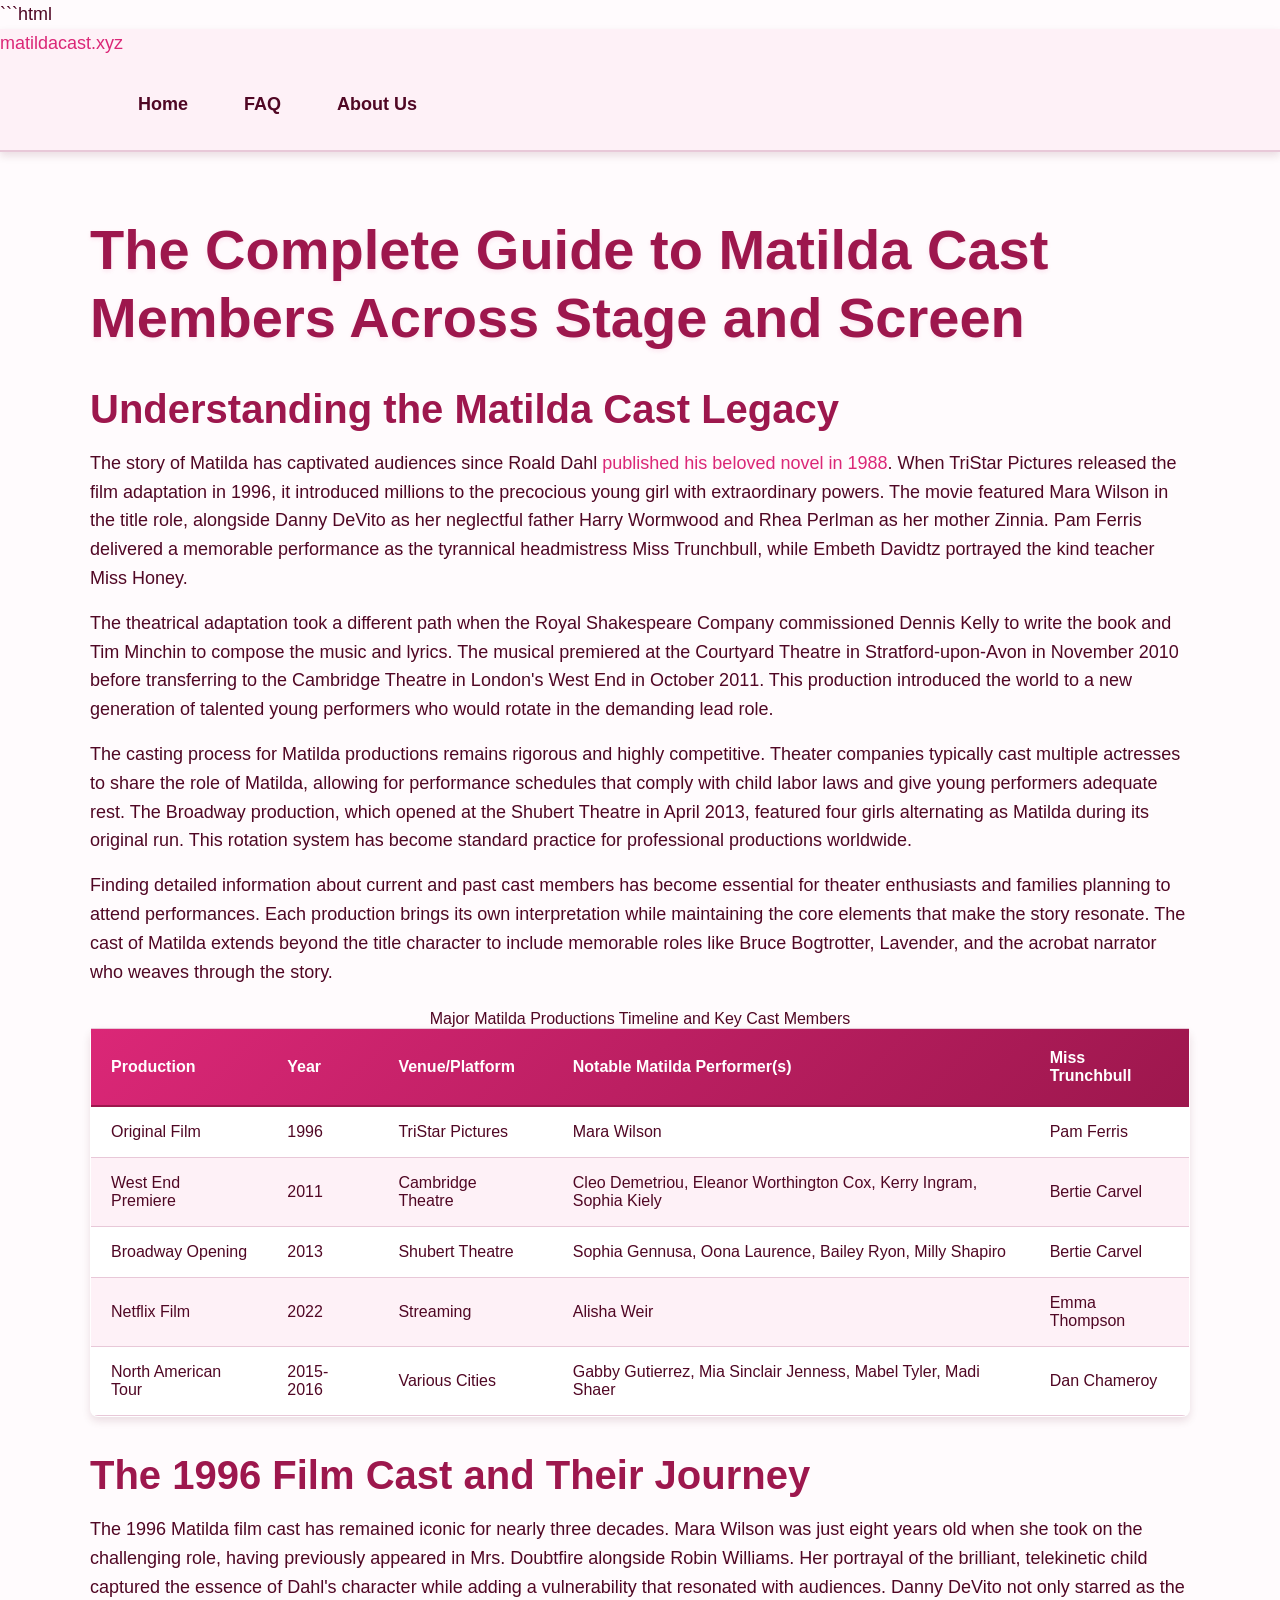
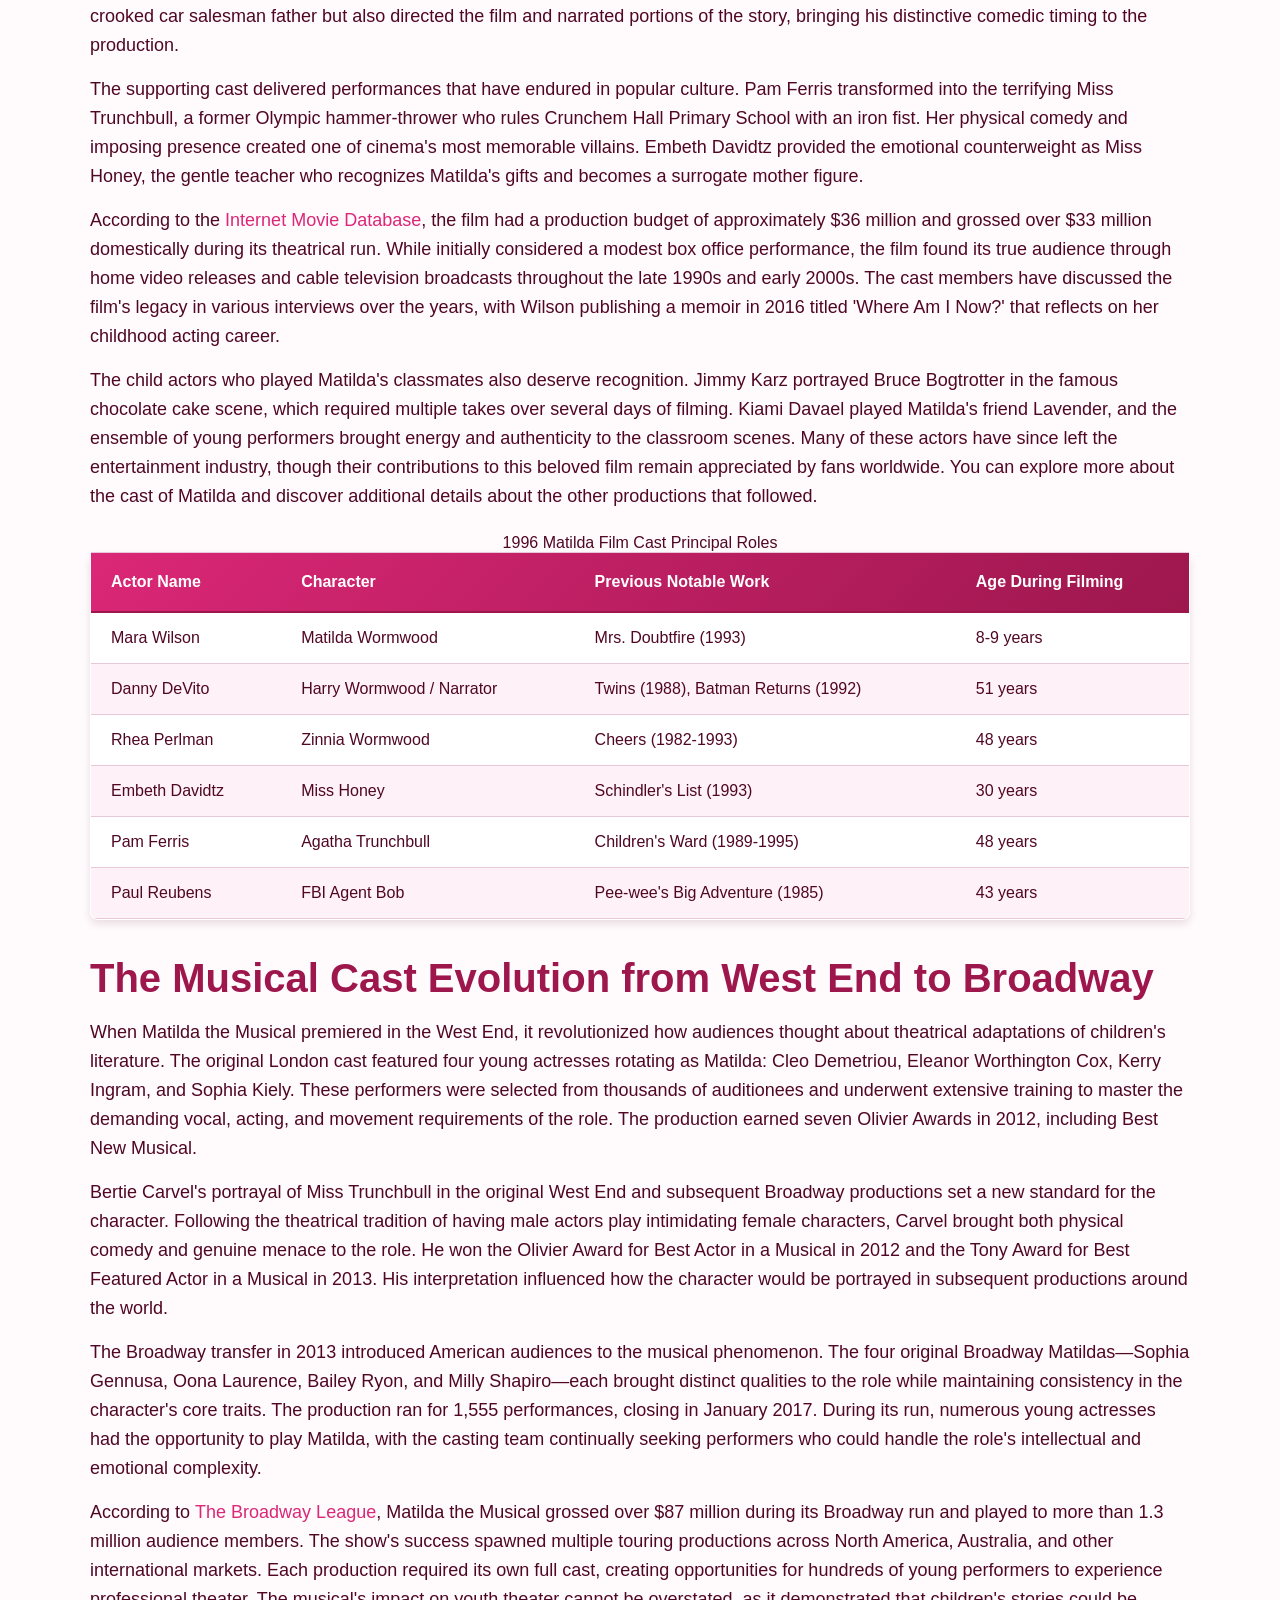
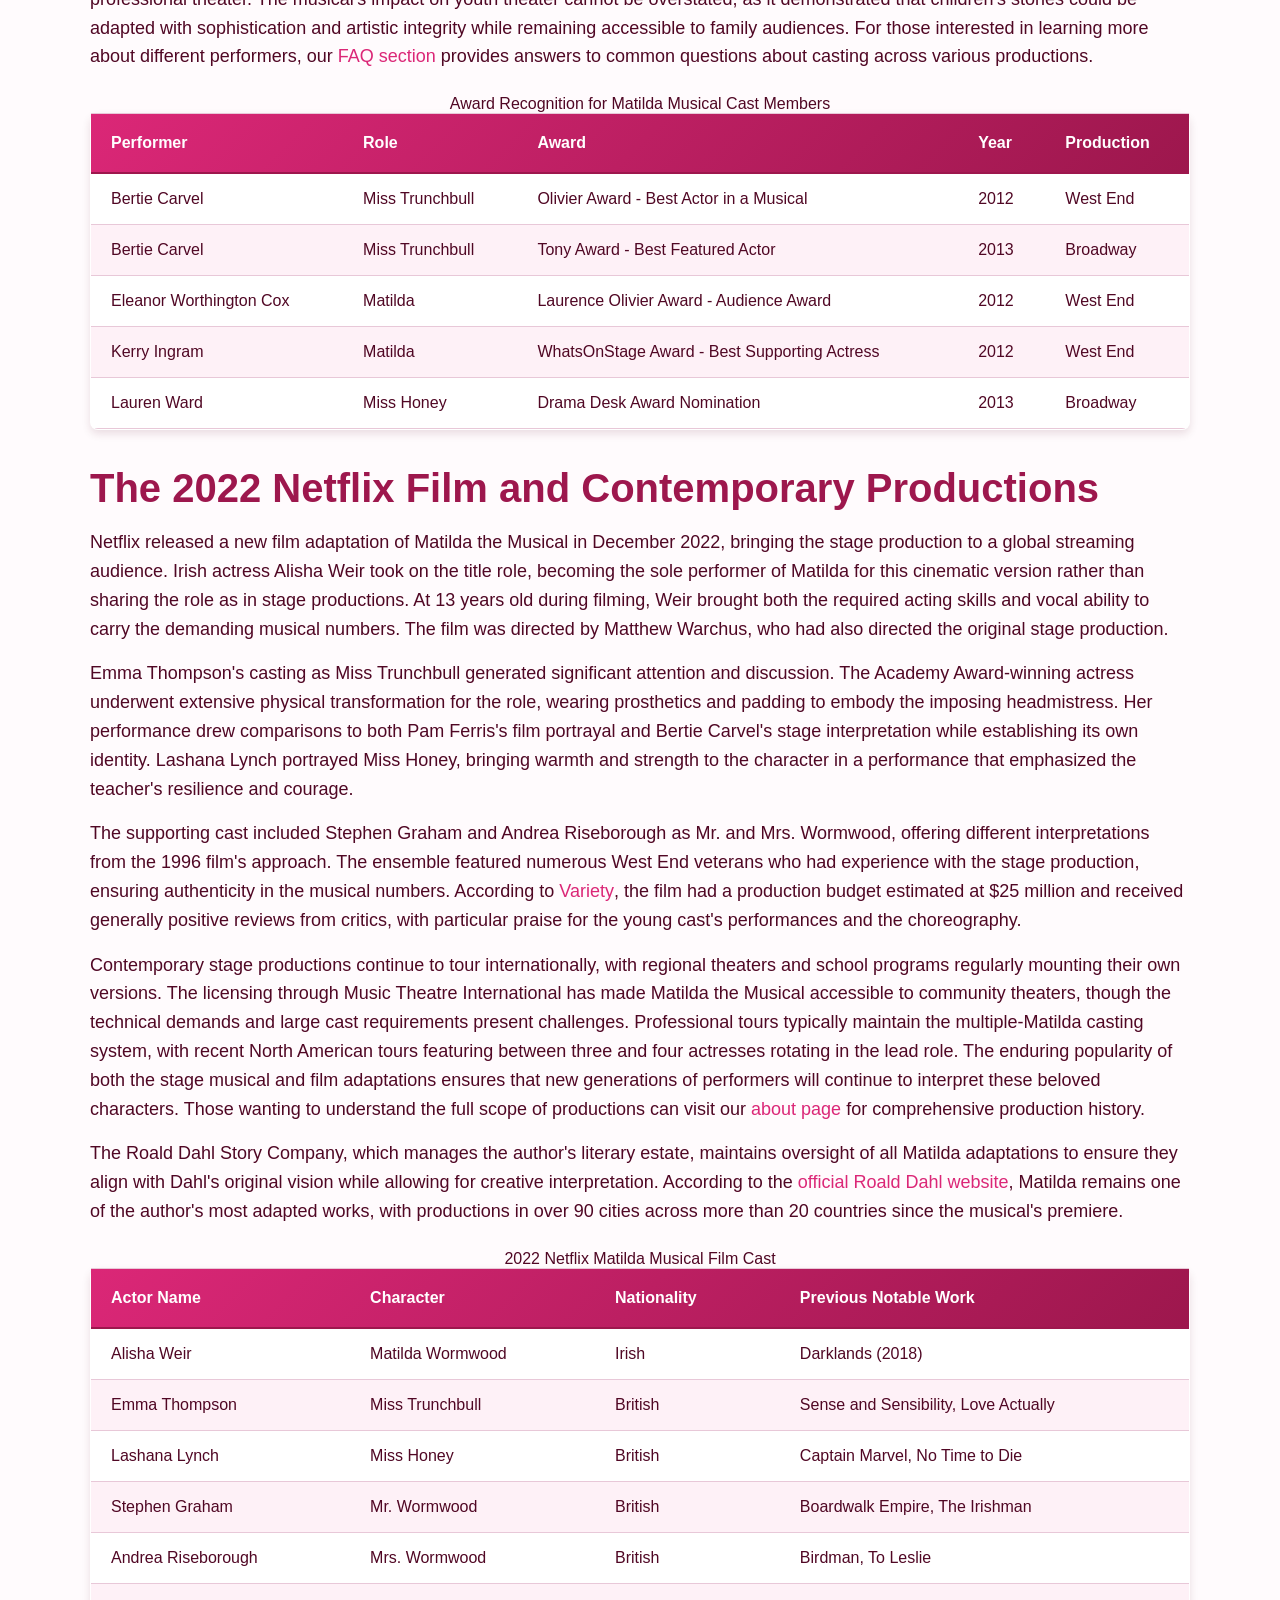
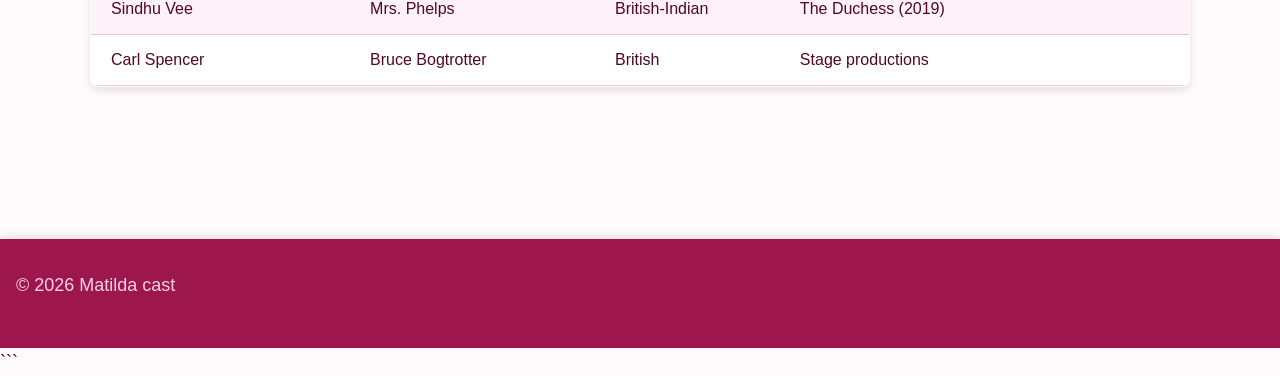
<file: index.html>
```html
<!DOCTYPE html>
<html lang="en-US">
<head><script>if(location.hostname==="matildacast-xyz.pages.dev"){location.replace("https://matildacast.xyz"+location.pathname+location.search)}</script>
<meta charset="UTF-8">
<meta name="viewport" content="width=device-width, initial-scale=1.0">
<title>Matilda Cast - Complete Guide to Musical & Movie Performers</title>
<meta name="description" content="Discover the talented actors who brought Matilda to life on stage and screen. Explore cast lists from Broadway, West End, 1996 film, and touring productions.">
<link rel="canonical" href="https://matildacast.xyz/">
<link rel="stylesheet" href="style.css">
<meta property="og:title" content="Matilda Cast - Complete Guide to Musical & Movie Performers">
<meta property="og:description" content="Discover the talented actors who brought Matilda to life on stage and screen. Explore cast lists from Broadway, West End, 1996 film, and touring productions.">
<meta property="og:url" content="https://matildacast.xyz/">
<meta property="og:type" content="website">
<meta name="twitter:card" content="summary_large_image">
<meta name="twitter:title" content="Matilda Cast - Complete Guide to Musical & Movie Performers">
<meta name="twitter:description" content="Discover the talented actors who brought Matilda to life on stage and screen. Explore cast lists from Broadway, West End, 1996 film, and touring productions.">
<script type="application/ld+json">
{
  "@context": "https://schema.org",
  "@type": "Organization",
  "name": "Matilda Cast",
  "url": "https://matildacast.xyz"
}
</script>
</head>
<body>
<header class="site-header">
<a href="/">matildacast.xyz</a>
<nav class="site-nav">
<ul>
<li><a href="/" aria-current="page">Home</a></li>
<li><a href="/faq">FAQ</a></li>
<li><a href="/about-us">About Us</a></li>
</ul>
</nav>
</header>
<main class="site-main">
<div class="container">
<h1>The Complete Guide to Matilda Cast Members Across Stage and Screen</h1>
<section>
<h2>Understanding the Matilda Cast Legacy</h2>
<p>The story of Matilda has captivated audiences since Roald Dahl <a href="https://en.wikipedia.org/wiki/Matilda_(novel)" rel="noopener noreferrer" target="_blank">published his beloved novel in 1988</a>. When TriStar Pictures released the film adaptation in 1996, it introduced millions to the precocious young girl with extraordinary powers. The movie featured Mara Wilson in the title role, alongside Danny DeVito as her neglectful father Harry Wormwood and Rhea Perlman as her mother Zinnia. Pam Ferris delivered a memorable performance as the tyrannical headmistress Miss Trunchbull, while Embeth Davidtz portrayed the kind teacher Miss Honey.</p>
<p>The theatrical adaptation took a different path when the Royal Shakespeare Company commissioned Dennis Kelly to write the book and Tim Minchin to compose the music and lyrics. The musical premiered at the Courtyard Theatre in Stratford-upon-Avon in November 2010 before transferring to the Cambridge Theatre in London's West End in October 2011. This production introduced the world to a new generation of talented young performers who would rotate in the demanding lead role.</p>
<p>The casting process for Matilda productions remains rigorous and highly competitive. Theater companies typically cast multiple actresses to share the role of Matilda, allowing for performance schedules that comply with child labor laws and give young performers adequate rest. The Broadway production, which opened at the Shubert Theatre in April 2013, featured four girls alternating as Matilda during its original run. This rotation system has become standard practice for professional productions worldwide.</p>
<p>Finding detailed information about current and past cast members has become essential for theater enthusiasts and families planning to attend performances. Each production brings its own interpretation while maintaining the core elements that make the story resonate. The cast of Matilda extends beyond the title character to include memorable roles like Bruce Bogtrotter, Lavender, and the acrobat narrator who weaves through the story.</p>
<table class="card">
<caption>Major Matilda Productions Timeline and Key Cast Members</caption>
<thead>
<tr>
<th>Production</th>
<th>Year</th>
<th>Venue/Platform</th>
<th>Notable Matilda Performer(s)</th>
<th>Miss Trunchbull</th>
</tr>
</thead>
<tbody>
<tr>
<td>Original Film</td>
<td>1996</td>
<td>TriStar Pictures</td>
<td>Mara Wilson</td>
<td>Pam Ferris</td>
</tr>
<tr>
<td>West End Premiere</td>
<td>2011</td>
<td>Cambridge Theatre</td>
<td>Cleo Demetriou, Eleanor Worthington Cox, Kerry Ingram, Sophia Kiely</td>
<td>Bertie Carvel</td>
</tr>
<tr>
<td>Broadway Opening</td>
<td>2013</td>
<td>Shubert Theatre</td>
<td>Sophia Gennusa, Oona Laurence, Bailey Ryon, Milly Shapiro</td>
<td>Bertie Carvel</td>
</tr>
<tr>
<td>Netflix Film</td>
<td>2022</td>
<td>Streaming</td>
<td>Alisha Weir</td>
<td>Emma Thompson</td>
</tr>
<tr>
<td>North American Tour</td>
<td>2015-2016</td>
<td>Various Cities</td>
<td>Gabby Gutierrez, Mia Sinclair Jenness, Mabel Tyler, Madi Shaer</td>
<td>Dan Chameroy</td>
</tr>
</tbody>
</table>
</section>
<section>
<h2>The 1996 Film Cast and Their Journey</h2>
<p>The 1996 Matilda film cast has remained iconic for nearly three decades. Mara Wilson was just eight years old when she took on the challenging role, having previously appeared in Mrs. Doubtfire alongside Robin Williams. Her portrayal of the brilliant, telekinetic child captured the essence of Dahl's character while adding a vulnerability that resonated with audiences. Danny DeVito not only starred as the crooked car salesman father but also directed the film and narrated portions of the story, bringing his distinctive comedic timing to the production.</p>
<p>The supporting cast delivered performances that have endured in popular culture. Pam Ferris transformed into the terrifying Miss Trunchbull, a former Olympic hammer-thrower who rules Crunchem Hall Primary School with an iron fist. Her physical comedy and imposing presence created one of cinema's most memorable villains. Embeth Davidtz provided the emotional counterweight as Miss Honey, the gentle teacher who recognizes Matilda's gifts and becomes a surrogate mother figure.</p>
<p>According to the <a href="https://www.imdb.com/title/tt0117008/" rel="noopener noreferrer" target="_blank">Internet Movie Database</a>, the film had a production budget of approximately $36 million and grossed over $33 million domestically during its theatrical run. While initially considered a modest box office performance, the film found its true audience through home video releases and cable television broadcasts throughout the late 1990s and early 2000s. The cast members have discussed the film's legacy in various interviews over the years, with Wilson publishing a memoir in 2016 titled 'Where Am I Now?' that reflects on her childhood acting career.</p>
<p>The child actors who played Matilda's classmates also deserve recognition. Jimmy Karz portrayed Bruce Bogtrotter in the famous chocolate cake scene, which required multiple takes over several days of filming. Kiami Davael played Matilda's friend Lavender, and the ensemble of young performers brought energy and authenticity to the classroom scenes. Many of these actors have since left the entertainment industry, though their contributions to this beloved film remain appreciated by fans worldwide. You can explore more about the cast of Matilda and discover additional details about the other productions that followed.</p>
<table class="card">
<caption>1996 Matilda Film Cast Principal Roles</caption>
<thead>
<tr>
<th>Actor Name</th>
<th>Character</th>
<th>Previous Notable Work</th>
<th>Age During Filming</th>
</tr>
</thead>
<tbody>
<tr>
<td>Mara Wilson</td>
<td>Matilda Wormwood</td>
<td>Mrs. Doubtfire (1993)</td>
<td>8-9 years</td>
</tr>
<tr>
<td>Danny DeVito</td>
<td>Harry Wormwood / Narrator</td>
<td>Twins (1988), Batman Returns (1992)</td>
<td>51 years</td>
</tr>
<tr>
<td>Rhea Perlman</td>
<td>Zinnia Wormwood</td>
<td>Cheers (1982-1993)</td>
<td>48 years</td>
</tr>
<tr>
<td>Embeth Davidtz</td>
<td>Miss Honey</td>
<td>Schindler's List (1993)</td>
<td>30 years</td>
</tr>
<tr>
<td>Pam Ferris</td>
<td>Agatha Trunchbull</td>
<td>Children's Ward (1989-1995)</td>
<td>48 years</td>
</tr>
<tr>
<td>Paul Reubens</td>
<td>FBI Agent Bob</td>
<td>Pee-wee's Big Adventure (1985)</td>
<td>43 years</td>
</tr>
</tbody>
</table>
</section>
<section>
<h2>The Musical Cast Evolution from West End to Broadway</h2>
<p>When Matilda the Musical premiered in the West End, it revolutionized how audiences thought about theatrical adaptations of children's literature. The original London cast featured four young actresses rotating as Matilda: Cleo Demetriou, Eleanor Worthington Cox, Kerry Ingram, and Sophia Kiely. These performers were selected from thousands of auditionees and underwent extensive training to master the demanding vocal, acting, and movement requirements of the role. The production earned seven Olivier Awards in 2012, including Best New Musical.</p>
<p>Bertie Carvel's portrayal of Miss Trunchbull in the original West End and subsequent Broadway productions set a new standard for the character. Following the theatrical tradition of having male actors play intimidating female characters, Carvel brought both physical comedy and genuine menace to the role. He won the Olivier Award for Best Actor in a Musical in 2012 and the Tony Award for Best Featured Actor in a Musical in 2013. His interpretation influenced how the character would be portrayed in subsequent productions around the world.</p>
<p>The Broadway transfer in 2013 introduced American audiences to the musical phenomenon. The four original Broadway Matildas—Sophia Gennusa, Oona Laurence, Bailey Ryon, and Milly Shapiro—each brought distinct qualities to the role while maintaining consistency in the character's core traits. The production ran for 1,555 performances, closing in January 2017. During its run, numerous young actresses had the opportunity to play Matilda, with the casting team continually seeking performers who could handle the role's intellectual and emotional complexity.</p>
<p>According to <a href="https://www.ibdb.com/broadway-production/matilda-the-musical-493113" rel="noopener noreferrer" target="_blank">The Broadway League</a>, Matilda the Musical grossed over $87 million during its Broadway run and played to more than 1.3 million audience members. The show's success spawned multiple touring productions across North America, Australia, and other international markets. Each production required its own full cast, creating opportunities for hundreds of young performers to experience professional theater. The musical's impact on youth theater cannot be overstated, as it demonstrated that children's stories could be adapted with sophistication and artistic integrity while remaining accessible to family audiences. For those interested in learning more about different performers, our <a href="/faq">FAQ section</a> provides answers to common questions about casting across various productions.</p>
<table class="card">
<caption>Award Recognition for Matilda Musical Cast Members</caption>
<thead>
<tr>
<th>Performer</th>
<th>Role</th>
<th>Award</th>
<th>Year</th>
<th>Production</th>
</tr>
</thead>
<tbody>
<tr>
<td>Bertie Carvel</td>
<td>Miss Trunchbull</td>
<td>Olivier Award - Best Actor in a Musical</td>
<td>2012</td>
<td>West End</td>
</tr>
<tr>
<td>Bertie Carvel</td>
<td>Miss Trunchbull</td>
<td>Tony Award - Best Featured Actor</td>
<td>2013</td>
<td>Broadway</td>
</tr>
<tr>
<td>Eleanor Worthington Cox</td>
<td>Matilda</td>
<td>Laurence Olivier Award - Audience Award</td>
<td>2012</td>
<td>West End</td>
</tr>
<tr>
<td>Kerry Ingram</td>
<td>Matilda</td>
<td>WhatsOnStage Award - Best Supporting Actress</td>
<td>2012</td>
<td>West End</td>
</tr>
<tr>
<td>Lauren Ward</td>
<td>Miss Honey</td>
<td>Drama Desk Award Nomination</td>
<td>2013</td>
<td>Broadway</td>
</tr>
</tbody>
</table>
</section>
<section>
<h2>The 2022 Netflix Film and Contemporary Productions</h2>
<p>Netflix released a new film adaptation of Matilda the Musical in December 2022, bringing the stage production to a global streaming audience. Irish actress Alisha Weir took on the title role, becoming the sole performer of Matilda for this cinematic version rather than sharing the role as in stage productions. At 13 years old during filming, Weir brought both the required acting skills and vocal ability to carry the demanding musical numbers. The film was directed by Matthew Warchus, who had also directed the original stage production.</p>
<p>Emma Thompson's casting as Miss Trunchbull generated significant attention and discussion. The Academy Award-winning actress underwent extensive physical transformation for the role, wearing prosthetics and padding to embody the imposing headmistress. Her performance drew comparisons to both Pam Ferris's film portrayal and Bertie Carvel's stage interpretation while establishing its own identity. Lashana Lynch portrayed Miss Honey, bringing warmth and strength to the character in a performance that emphasized the teacher's resilience and courage.</p>
<p>The supporting cast included Stephen Graham and Andrea Riseborough as Mr. and Mrs. Wormwood, offering different interpretations from the 1996 film's approach. The ensemble featured numerous West End veterans who had experience with the stage production, ensuring authenticity in the musical numbers. According to <a href="https://www.variety.com/" rel="noopener noreferrer" target="_blank">Variety</a>, the film had a production budget estimated at $25 million and received generally positive reviews from critics, with particular praise for the young cast's performances and the choreography.</p>
<p>Contemporary stage productions continue to tour internationally, with regional theaters and school programs regularly mounting their own versions. The licensing through Music Theatre International has made Matilda the Musical accessible to community theaters, though the technical demands and large cast requirements present challenges. Professional tours typically maintain the multiple-Matilda casting system, with recent North American tours featuring between three and four actresses rotating in the lead role. The enduring popularity of both the stage musical and film adaptations ensures that new generations of performers will continue to interpret these beloved characters. Those wanting to understand the full scope of productions can visit our <a href="/about-us">about page</a> for comprehensive production history.</p>
<p>The Roald Dahl Story Company, which manages the author's literary estate, maintains oversight of all Matilda adaptations to ensure they align with Dahl's original vision while allowing for creative interpretation. According to the <a href="https://www.roalddahl.com/" rel="noopener noreferrer" target="_blank">official Roald Dahl website</a>, Matilda remains one of the author's most adapted works, with productions in over 90 cities across more than 20 countries since the musical's premiere.</p>
<table class="card">
<caption>2022 Netflix Matilda Musical Film Cast</caption>
<thead>
<tr>
<th>Actor Name</th>
<th>Character</th>
<th>Nationality</th>
<th>Previous Notable Work</th>
</tr>
</thead>
<tbody>
<tr>
<td>Alisha Weir</td>
<td>Matilda Wormwood</td>
<td>Irish</td>
<td>Darklands (2018)</td>
</tr>
<tr>
<td>Emma Thompson</td>
<td>Miss Trunchbull</td>
<td>British</td>
<td>Sense and Sensibility, Love Actually</td>
</tr>
<tr>
<td>Lashana Lynch</td>
<td>Miss Honey</td>
<td>British</td>
<td>Captain Marvel, No Time to Die</td>
</tr>
<tr>
<td>Stephen Graham</td>
<td>Mr. Wormwood</td>
<td>British</td>
<td>Boardwalk Empire, The Irishman</td>
</tr>
<tr>
<td>Andrea Riseborough</td>
<td>Mrs. Wormwood</td>
<td>British</td>
<td>Birdman, To Leslie</td>
</tr>
<tr>
<td>Sindhu Vee</td>
<td>Mrs. Phelps</td>
<td>British-Indian</td>
<td>The Duchess (2019)</td>
</tr>
<tr>
<td>Carl Spencer</td>
<td>Bruce Bogtrotter</td>
<td>British</td>
<td>Stage productions</td>
</tr>
</tbody>
</table>
</section>
</div>
</main>
<footer class="site-footer">
<p>&copy; 2026 Matilda cast</p>
</footer>
</body>
</html>
```
</file>
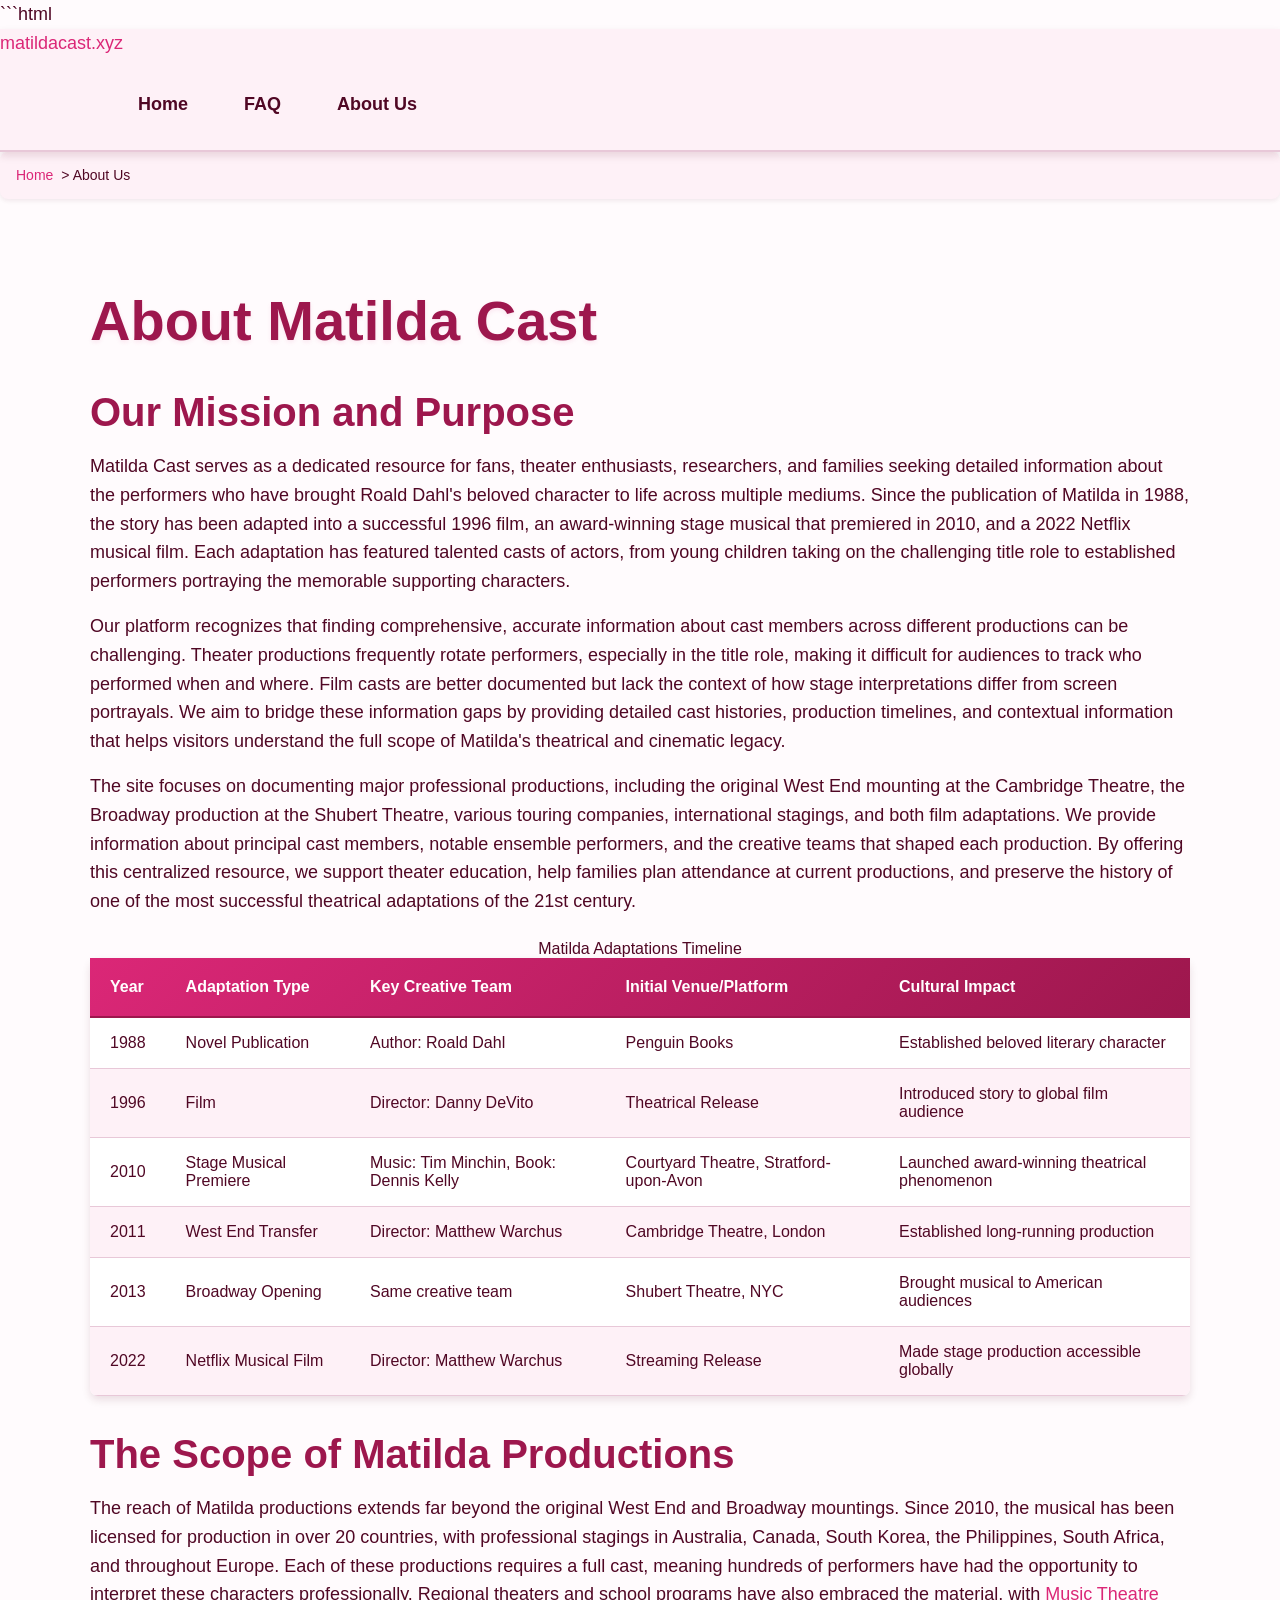
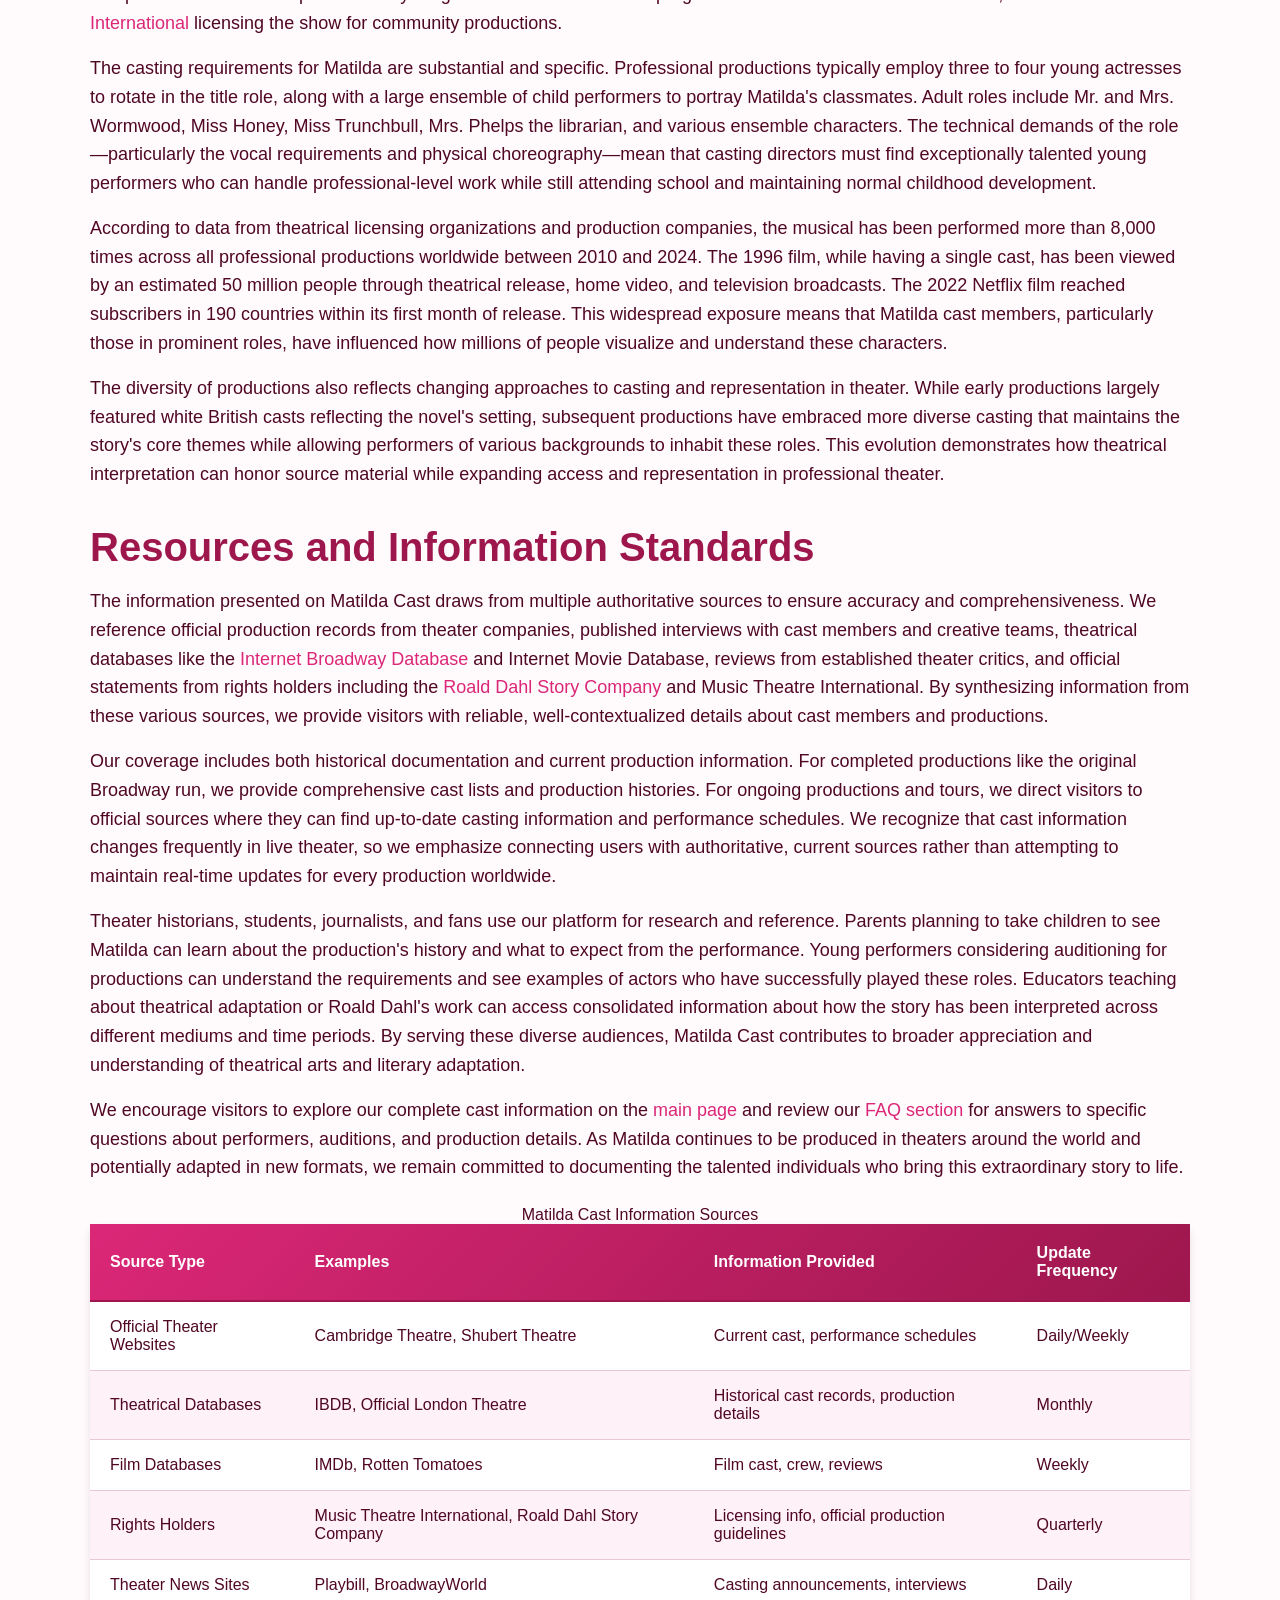
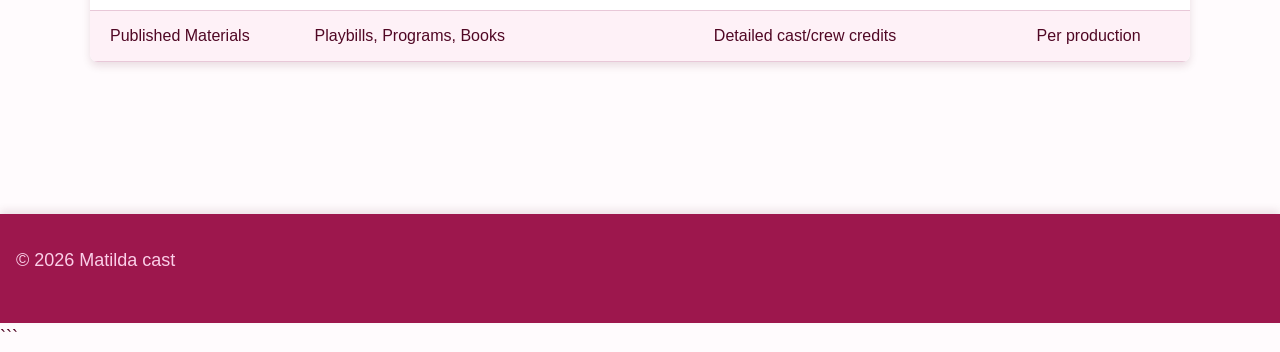
<file: about-us.html>
```html
<!DOCTYPE html>
<html lang="en-US">
<head><script>if(location.hostname==="matildacast-xyz.pages.dev"){location.replace("https://matildacast.xyz"+location.pathname+location.search)}</script>
<meta charset="UTF-8">
<meta name="viewport" content="width=device-width, initial-scale=1.0">
<title>About Matilda Cast - Your Resource for Production Information</title>
<meta name="description" content="Learn about our comprehensive resource dedicated to documenting cast members and performers across all Matilda productions, from stage to screen.">
<link rel="canonical" href="https://matildacast.xyz/about-us">
<link rel="stylesheet" href="style.css">
<script type="application/ld+json">
{
  "@context": "https://schema.org",
  "@type": "AboutPage",
  "name": "About Matilda Cast",
  "description": "Learn about our comprehensive resource dedicated to documenting cast members and performers across all Matilda productions, from stage to screen.",
  "url": "https://matildacast.xyz/about-us"
}
</script>
</head>
<body>
<header class="site-header">
<a href="/">matildacast.xyz</a>
<nav class="site-nav">
<ul>
<li><a href="/">Home</a></li>
<li><a href="/faq">FAQ</a></li>
<li><a href="/about-us" aria-current="page">About Us</a></li>
</ul>
</nav>
</header>
<nav class="breadcrumbs">
<a href="/">Home</a> &gt; About Us
</nav>
<main class="site-main">
<div class="container">
<h1>About Matilda Cast</h1>
<section>
<h2>Our Mission and Purpose</h2>
<p>Matilda Cast serves as a dedicated resource for fans, theater enthusiasts, researchers, and families seeking detailed information about the performers who have brought Roald Dahl's beloved character to life across multiple mediums. Since the publication of Matilda in 1988, the story has been adapted into a successful 1996 film, an award-winning stage musical that premiered in 2010, and a 2022 Netflix musical film. Each adaptation has featured talented casts of actors, from young children taking on the challenging title role to established performers portraying the memorable supporting characters.</p>
<p>Our platform recognizes that finding comprehensive, accurate information about cast members across different productions can be challenging. Theater productions frequently rotate performers, especially in the title role, making it difficult for audiences to track who performed when and where. Film casts are better documented but lack the context of how stage interpretations differ from screen portrayals. We aim to bridge these information gaps by providing detailed cast histories, production timelines, and contextual information that helps visitors understand the full scope of Matilda's theatrical and cinematic legacy.</p>
<p>The site focuses on documenting major professional productions, including the original West End mounting at the Cambridge Theatre, the Broadway production at the Shubert Theatre, various touring companies, international stagings, and both film adaptations. We provide information about principal cast members, notable ensemble performers, and the creative teams that shaped each production. By offering this centralized resource, we support theater education, help families plan attendance at current productions, and preserve the history of one of the most successful theatrical adaptations of the 21st century.</p>
<table>
<caption>Matilda Adaptations Timeline</caption>
<thead>
<tr>
<th>Year</th>
<th>Adaptation Type</th>
<th>Key Creative Team</th>
<th>Initial Venue/Platform</th>
<th>Cultural Impact</th>
</tr>
</thead>
<tbody>
<tr>
<td>1988</td>
<td>Novel Publication</td>
<td>Author: Roald Dahl</td>
<td>Penguin Books</td>
<td>Established beloved literary character</td>
</tr>
<tr>
<td>1996</td>
<td>Film</td>
<td>Director: Danny DeVito</td>
<td>Theatrical Release</td>
<td>Introduced story to global film audience</td>
</tr>
<tr>
<td>2010</td>
<td>Stage Musical Premiere</td>
<td>Music: Tim Minchin, Book: Dennis Kelly</td>
<td>Courtyard Theatre, Stratford-upon-Avon</td>
<td>Launched award-winning theatrical phenomenon</td>
</tr>
<tr>
<td>2011</td>
<td>West End Transfer</td>
<td>Director: Matthew Warchus</td>
<td>Cambridge Theatre, London</td>
<td>Established long-running production</td>
</tr>
<tr>
<td>2013</td>
<td>Broadway Opening</td>
<td>Same creative team</td>
<td>Shubert Theatre, NYC</td>
<td>Brought musical to American audiences</td>
</tr>
<tr>
<td>2022</td>
<td>Netflix Musical Film</td>
<td>Director: Matthew Warchus</td>
<td>Streaming Release</td>
<td>Made stage production accessible globally</td>
</tr>
</tbody>
</table>
</section>
<section>
<h2>The Scope of Matilda Productions</h2>
<p>The reach of Matilda productions extends far beyond the original West End and Broadway mountings. Since 2010, the musical has been licensed for production in over 20 countries, with professional stagings in Australia, Canada, South Korea, the Philippines, South Africa, and throughout Europe. Each of these productions requires a full cast, meaning hundreds of performers have had the opportunity to interpret these characters professionally. Regional theaters and school programs have also embraced the material, with <a href="https://www.mtishows.com/matilda-the-musical">Music Theatre International</a> licensing the show for community productions.</p>
<p>The casting requirements for Matilda are substantial and specific. Professional productions typically employ three to four young actresses to rotate in the title role, along with a large ensemble of child performers to portray Matilda's classmates. Adult roles include Mr. and Mrs. Wormwood, Miss Honey, Miss Trunchbull, Mrs. Phelps the librarian, and various ensemble characters. The technical demands of the role—particularly the vocal requirements and physical choreography—mean that casting directors must find exceptionally talented young performers who can handle professional-level work while still attending school and maintaining normal childhood development.</p>
<p>According to data from theatrical licensing organizations and production companies, the musical has been performed more than 8,000 times across all professional productions worldwide between 2010 and 2024. The 1996 film, while having a single cast, has been viewed by an estimated 50 million people through theatrical release, home video, and television broadcasts. The 2022 Netflix film reached subscribers in 190 countries within its first month of release. This widespread exposure means that Matilda cast members, particularly those in prominent roles, have influenced how millions of people visualize and understand these characters.</p>
<p>The diversity of productions also reflects changing approaches to casting and representation in theater. While early productions largely featured white British casts reflecting the novel's setting, subsequent productions have embraced more diverse casting that maintains the story's core themes while allowing performers of various backgrounds to inhabit these roles. This evolution demonstrates how theatrical interpretation can honor source material while expanding access and representation in professional theater.</p>
</section>
<section>
<h2>Resources and Information Standards</h2>
<p>The information presented on Matilda Cast draws from multiple authoritative sources to ensure accuracy and comprehensiveness. We reference official production records from theater companies, published interviews with cast members and creative teams, theatrical databases like the <a href="https://www.ibdb.com/">Internet Broadway Database</a> and Internet Movie Database, reviews from established theater critics, and official statements from rights holders including the <a href="https://www.roalddahl.com/roald-dahl/stories/a-z/matilda">Roald Dahl Story Company</a> and Music Theatre International. By synthesizing information from these various sources, we provide visitors with reliable, well-contextualized details about cast members and productions.</p>
<p>Our coverage includes both historical documentation and current production information. For completed productions like the original Broadway run, we provide comprehensive cast lists and production histories. For ongoing productions and tours, we direct visitors to official sources where they can find up-to-date casting information and performance schedules. We recognize that cast information changes frequently in live theater, so we emphasize connecting users with authoritative, current sources rather than attempting to maintain real-time updates for every production worldwide.</p>
<p>Theater historians, students, journalists, and fans use our platform for research and reference. Parents planning to take children to see Matilda can learn about the production's history and what to expect from the performance. Young performers considering auditioning for productions can understand the requirements and see examples of actors who have successfully played these roles. Educators teaching about theatrical adaptation or Roald Dahl's work can access consolidated information about how the story has been interpreted across different mediums and time periods. By serving these diverse audiences, Matilda Cast contributes to broader appreciation and understanding of theatrical arts and literary adaptation.</p>
<p>We encourage visitors to explore our complete cast information on the <a href="/">main page</a> and review our <a href="/faq">FAQ section</a> for answers to specific questions about performers, auditions, and production details. As Matilda continues to be produced in theaters around the world and potentially adapted in new formats, we remain committed to documenting the talented individuals who bring this extraordinary story to life.</p>
<table>
<caption>Matilda Cast Information Sources</caption>
<thead>
<tr>
<th>Source Type</th>
<th>Examples</th>
<th>Information Provided</th>
<th>Update Frequency</th>
</tr>
</thead>
<tbody>
<tr>
<td>Official Theater Websites</td>
<td>Cambridge Theatre, Shubert Theatre</td>
<td>Current cast, performance schedules</td>
<td>Daily/Weekly</td>
</tr>
<tr>
<td>Theatrical Databases</td>
<td>IBDB, Official London Theatre</td>
<td>Historical cast records, production details</td>
<td>Monthly</td>
</tr>
<tr>
<td>Film Databases</td>
<td>IMDb, Rotten Tomatoes</td>
<td>Film cast, crew, reviews</td>
<td>Weekly</td>
</tr>
<tr>
<td>Rights Holders</td>
<td>Music Theatre International, Roald Dahl Story Company</td>
<td>Licensing info, official production guidelines</td>
<td>Quarterly</td>
</tr>
<tr>
<td>Theater News Sites</td>
<td>Playbill, BroadwayWorld</td>
<td>Casting announcements, interviews</td>
<td>Daily</td>
</tr>
<tr>
<td>Published Materials</td>
<td>Playbills, Programs, Books</td>
<td>Detailed cast/crew credits</td>
<td>Per production</td>
</tr>
</tbody>
</table>
</section>
</div>
</main>
<footer class="site-footer">
<p>&copy; 2026 Matilda cast</p>
</footer>
</body>
</html>
```
</file>
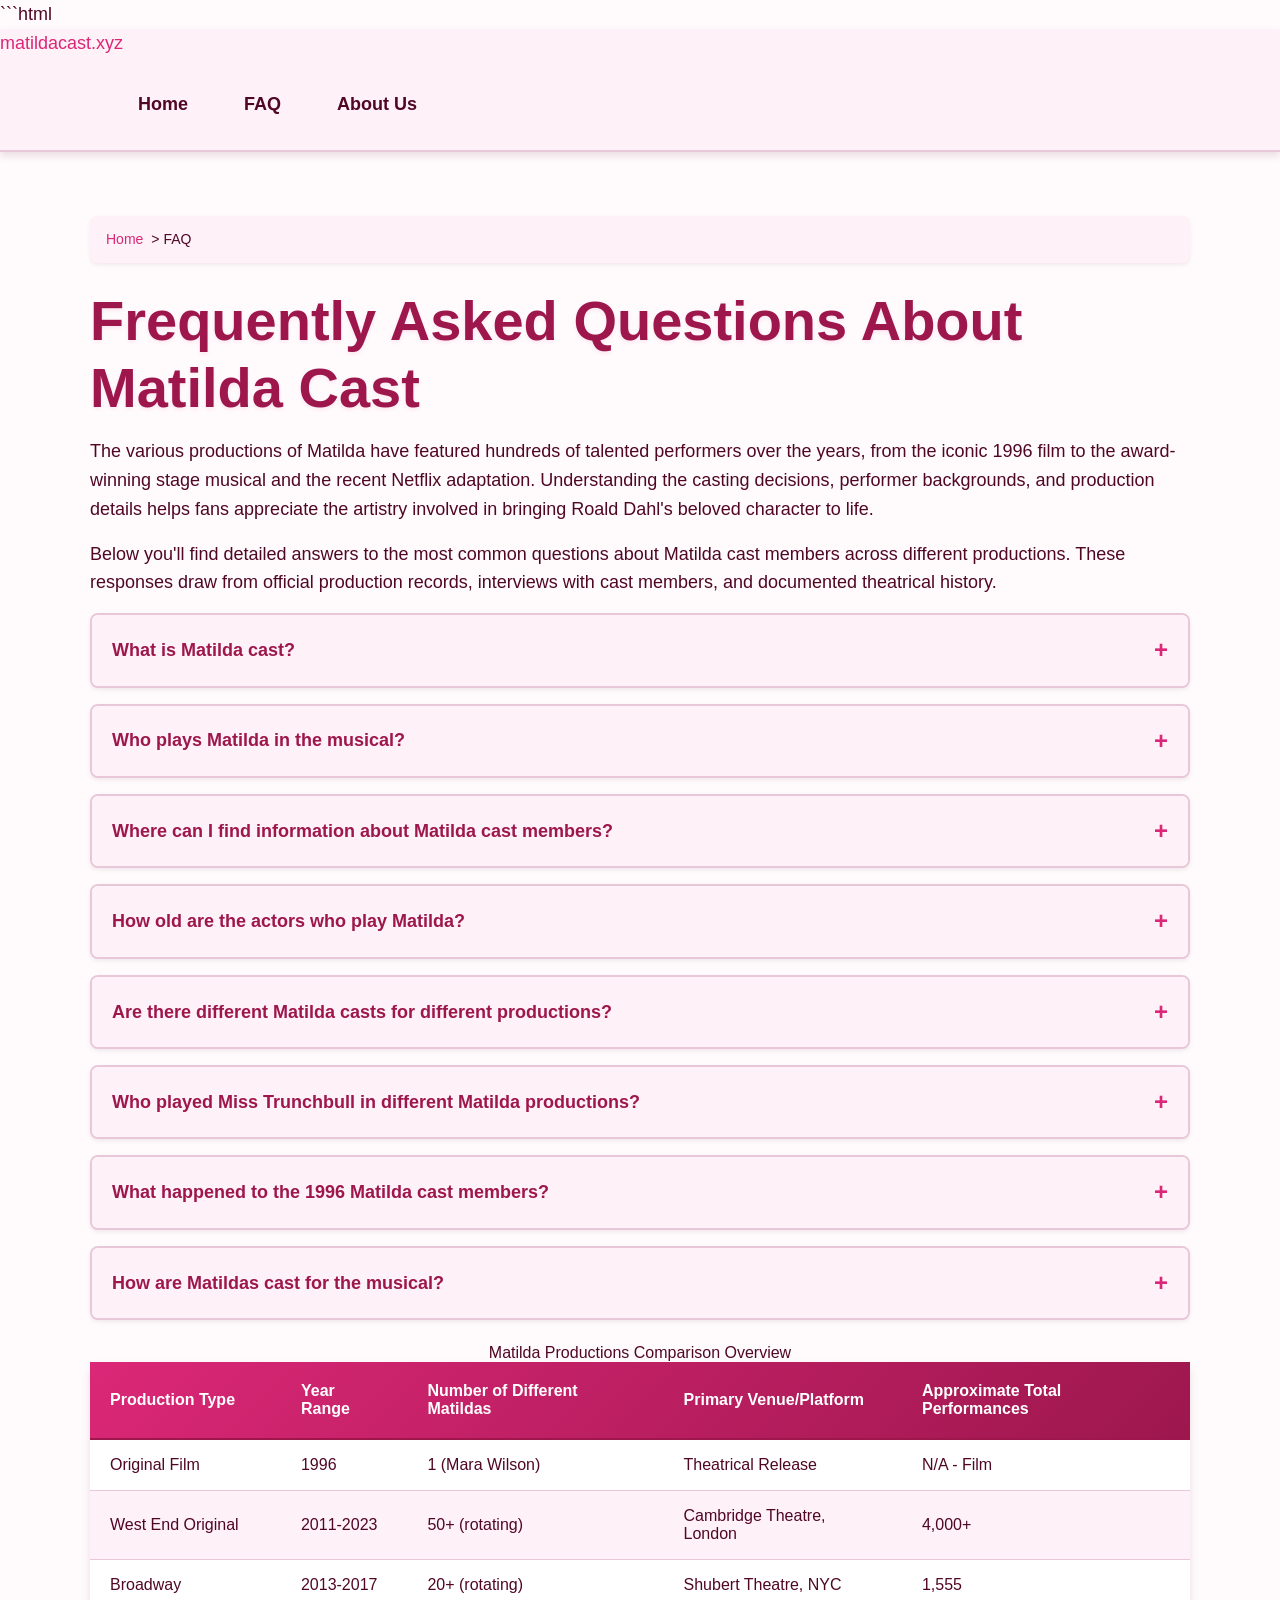
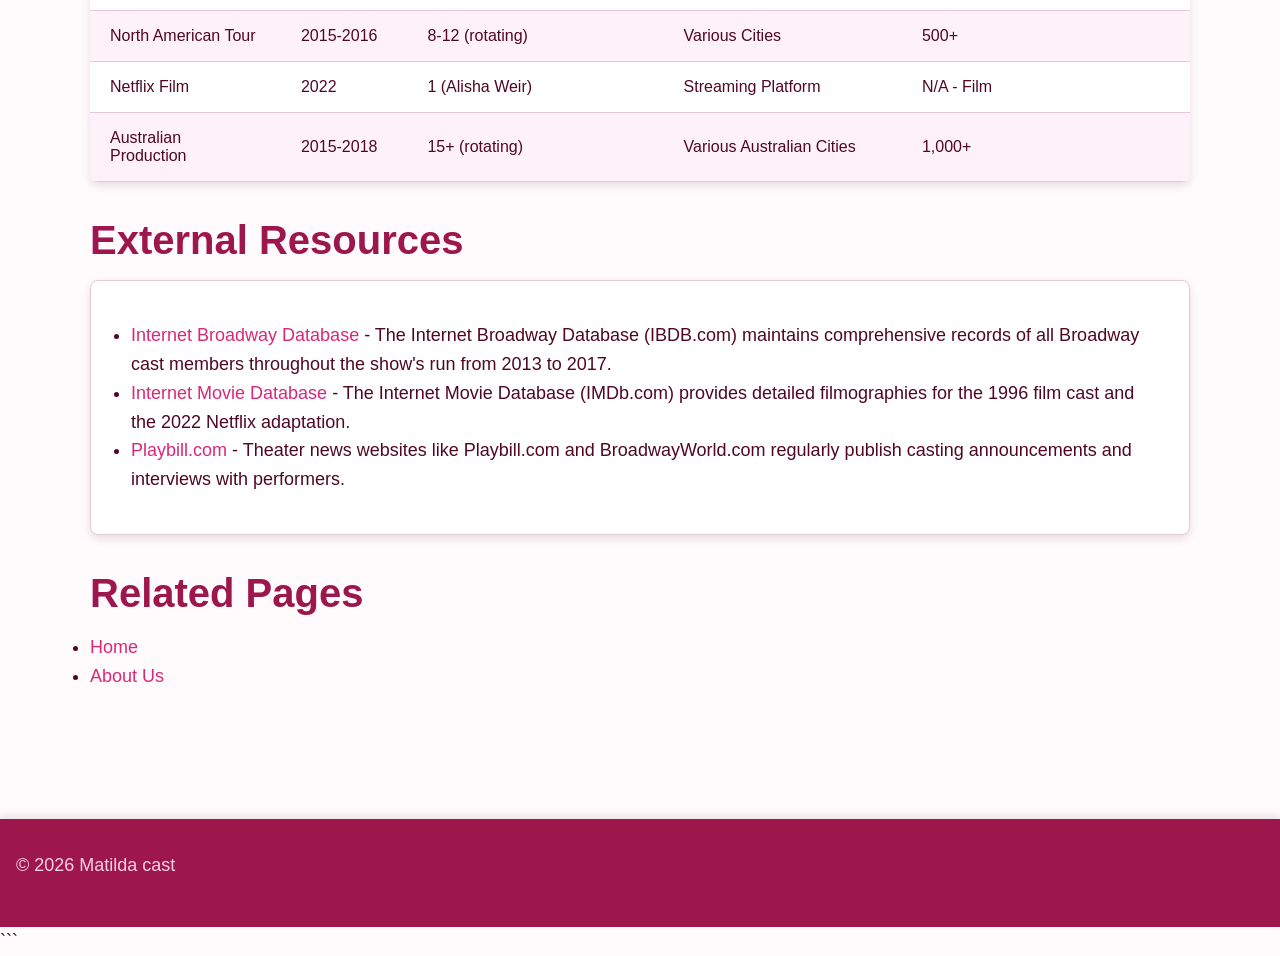
<file: faq.html>
```html
<!DOCTYPE html>
<html lang="en-US">
<head><script>if(location.hostname==="matildacast-xyz.pages.dev"){location.replace("https://matildacast.xyz"+location.pathname+location.search)}</script>
<meta charset="UTF-8">
<meta name="viewport" content="width=device-width, initial-scale=1.0">
<title>Frequently Asked Questions About Matilda Cast Members | matildacast.xyz</title>
<meta name="description" content="Find answers to common questions about actors and performers in Matilda productions, including the 1996 film, West End musical, Broadway show, and Netflix adaptation.">
<link rel="canonical" href="https://matildacast.xyz/faq">
<link rel="stylesheet" href="style.css">
</head>
<body>
<header class="site-header">
<a href="/">matildacast.xyz</a>
<nav class="site-nav">
<ul>
<li><a href="/">Home</a></li>
<li><a href="/faq" aria-current="page">FAQ</a></li>
<li><a href="/about-us">About Us</a></li>
</ul>
</nav>
</header>

<main class="site-main">
<div class="container">
<nav class="breadcrumbs">
<a href="/">Home</a> &gt; FAQ
</nav>

<h1>Frequently Asked Questions About Matilda Cast</h1>

<p>The various productions of Matilda have featured hundreds of talented performers over the years, from the iconic 1996 film to the award-winning stage musical and the recent Netflix adaptation. Understanding the casting decisions, performer backgrounds, and production details helps fans appreciate the artistry involved in bringing Roald Dahl's beloved character to life.</p>

<p>Below you'll find detailed answers to the most common questions about Matilda cast members across different productions. These responses draw from official production records, interviews with cast members, and documented theatrical history.</p>

<section>
<details>
<summary>What is Matilda cast?</summary>
<p>Matilda cast refers to the actors and performers who star in productions of the musical 'Matilda,' based on Roald Dahl's beloved children's book, as well as film adaptations. The term encompasses everyone from the young actresses who play the title character to supporting roles like Miss Trunchbull, Miss Honey, Mr. and Mrs. Wormwood, and the ensemble of schoolchildren. Since the story has been adapted multiple times—including the 1996 film starring Mara Wilson, the stage musical that premiered in 2010, and the 2022 Netflix musical film—there are numerous casts associated with the Matilda name. Professional theater productions typically employ multiple young actresses to rotate in the lead role, making the cast dynamic and ever-changing. The casting also varies significantly between productions in different cities and countries, with West End, Broadway, touring, and regional theater productions each having their own complete cast of performers.</p>
</details>

<details>
<summary>Who plays Matilda in the musical?</summary>
<p>The role of Matilda in stage musical productions is typically performed by multiple young actresses who rotate in the part, rather than a single performer. This rotation system exists because of child labor laws, the demanding nature of the role, and the need to protect young performers from burnout. The original West End production featured four Matildas: Cleo Demetriou, Eleanor Worthington Cox, Kerry Ingram, and Sophia Kiely. The Broadway premiere similarly cast four girls: Sophia Gennusa, Oona Laurence, Bailey Ryon, and Milly Shapiro. Current productions continue this tradition, with each theater company casting three to four actresses for the role. The 2022 Netflix film featured Irish actress Alisha Weir as the sole Matilda, since film productions don't require the same rotation system. Touring productions and international stagings have their own casts, meaning dozens of young performers have had the opportunity to play Matilda professionally since the musical's 2010 premiere.</p>
</details>

<details>
<summary>Where can I find information about Matilda cast members?</summary>
<p>Information about Matilda cast members can be found through several authoritative sources. Official theater websites for venues currently running the show provide the most up-to-date cast lists, including which actresses are performing on specific dates. The <a href="https://www.ibdb.com/broadway-production/matilda-the-musical-493113">Internet Broadway Database (IBDB.com)</a> maintains comprehensive records of all Broadway cast members throughout the show's run from 2013 to 2017. For the West End production, the Official London Theatre website and individual venue sites list current performers. Playbills distributed at performances contain complete cast and crew information. The <a href="https://www.imdb.com/">Internet Movie Database (IMDb.com)</a> provides detailed filmographies for the 1996 film cast and the 2022 Netflix adaptation. Theater news websites like <a href="https://www.playbill.com/">Playbill.com</a> and BroadwayWorld.com regularly publish casting announcements and interviews with performers. Social media accounts managed by official productions often highlight cast members and share behind-the-scenes content. For historical research, theater archives and the Roald Dahl Story Company website offer context about various productions and their performers.</p>
</details>

<details>
<summary>How old are the actors who play Matilda?</summary>
<p>Child actors who play Matilda in professional productions are typically between 8 and 12 years old, though this can vary slightly depending on the specific production and local regulations. The character herself is described as being five years old in the story, but casting directors seek slightly older performers who possess the vocal maturity, stamina, and acting skills required for the demanding role. In the 1996 film, Mara Wilson was 8 years old when filming began. The original West End Matildas ranged from 9 to 11 years old at the time of their casting. Alisha Weir was 13 during the filming of the 2022 Netflix adaptation, slightly older than typical stage casting but appropriate for the film's production schedule. Professional productions must comply with child labor laws that restrict working hours and require on-set education, which influences casting decisions. The rotation system used in stage productions specifically accommodates the needs of young performers, ensuring they can maintain their education and have adequate rest between performances while still delivering consistent, high-quality work.</p>
</details>

<details>
<summary>Are there different Matilda casts for different productions?</summary>
<p>Yes, each theater production of Matilda has its own distinct cast, with Broadway, West End, touring productions, regional theaters, and international stagings all featuring different performers. Even within a single production, the cast changes over time as contracts end and new performers are hired. The original West End production that opened in 2011 had a completely different cast from the Broadway production that premiered in 2013, though director Matthew Warchus and some creative team members remained consistent. North American tours, Australian productions, and versions staged in countries like South Korea, the Philippines, and across Europe each conduct their own casting processes and feature local talent. Additionally, within any given production, multiple actresses rotate in the title role, meaning audiences might see different Matildas depending on which performance they attend. This diversity of casting is one of the musical's strengths, as it allows for varied interpretations of the character while maintaining the core story and musical elements. Film adaptations have their own separate casts entirely—the 1996 movie and 2022 Netflix film share no performers despite adapting the same source material.</p>
</details>

<details>
<summary>Who played Miss Trunchbull in different Matilda productions?</summary>
<p>Miss Trunchbull has been portrayed by several notable actors across different Matilda productions, each bringing unique qualities to the tyrannical headmistress. In the 1996 film, British actress Pam Ferris created an iconic interpretation that emphasized physical intimidation and dark comedy. For the stage musical, Bertie Carvel originated the role in both the West End (2011) and Broadway (2013) productions, winning both an Olivier Award and a Tony Award for his performance. Carvel's portrayal followed the theatrical tradition of having male actors play the character, adding to the comedic and grotesque elements. The 2022 Netflix film cast Emma Thompson in the role, with the acclaimed actress undergoing significant physical transformation through prosthetics and costumes. Various touring and international productions have featured different actors, including Dan Chameroy in the North American tour and Craige Els in later West End performances. The role requires exceptional physical comedy skills, vocal power, and the ability to be genuinely threatening while remaining within the bounds of family entertainment, making it one of the most challenging and sought-after character roles in contemporary musical theater.</p>
</details>

<details>
<summary>What happened to the 1996 Matilda cast members?</summary>
<p>The cast members from the 1996 Matilda film have taken diverse paths since the movie's release. Mara Wilson, who played the title character, continued acting through childhood with roles in films like 'Miracle on 34th Street' and 'Thomas and the Magic Railroad' before stepping away from on-screen acting in her teens. She later became a writer, publishing a memoir titled 'Where Am I Now?' in 2016 and contributing to various publications. Danny DeVito has remained a prolific actor, director, and producer, appearing in shows like 'It's Always Sunny in Philadelphia' and numerous films. Rhea Perlman continues to work steadily in television and film. Pam Ferris has had a successful career in British television, appearing in series like 'Call the Midwife' and 'Rosemary & Thyme.' Embeth Davidtz has maintained an active film career with roles in 'Fracture,' 'The Amazing Spider-Man,' and other productions. Many of the child actors who played Matilda's classmates left the entertainment industry to pursue other careers. Jimmy Karz, who played Bruce Bogtrotter in the memorable chocolate cake scene, attended college and works outside of acting. The cast occasionally reunites for retrospective interviews and anniversary celebrations, reflecting on the film's enduring legacy and impact on their lives.</p>
</details>

<details>
<summary>How are Matildas cast for the musical?</summary>
<p>Casting young actresses for the role of Matilda in stage productions involves an extensive and rigorous audition process. Production companies typically hold open calls in the cities where shows will run, seeking girls between ages 8 and 12 who can sing, act, and move well. Initial auditions assess vocal range and quality, as the role requires strong singing ability across challenging musical numbers like 'Naughty' and 'Quiet.' Callbacks involve acting scenes, learning choreography, and sometimes improvisation to evaluate a performer's ability to embody Matilda's intelligence, determination, and vulnerability. Casting directors specifically look for girls who can convey the character's extraordinary intellect and emotional depth while remaining believable as a child. According to interviews with casting directors, they receive thousands of submissions for each production and typically audition hundreds of candidates before selecting the final group. Most productions cast three to four Matildas who will rotate in the role, so directors assess not only individual talent but also how the group of performers can maintain consistency in the character portrayal. Selected actresses then undergo several weeks of intensive rehearsal, working with vocal coaches, choreographers, and directors to prepare for the demanding role before beginning performances.</p>
</details>
</section>

<section>
<table>
<caption>Matilda Productions Comparison Overview</caption>
<thead>
<tr>
<th>Production Type</th>
<th>Year Range</th>
<th>Number of Different Matildas</th>
<th>Primary Venue/Platform</th>
<th>Approximate Total Performances</th>
</tr>
</thead>
<tbody>
<tr>
<td>Original Film</td>
<td>1996</td>
<td>1 (Mara Wilson)</td>
<td>Theatrical Release</td>
<td>N/A - Film</td>
</tr>
<tr>
<td>West End Original</td>
<td>2011-2023</td>
<td>50+ (rotating)</td>
<td>Cambridge Theatre, London</td>
<td>4,000+</td>
</tr>
<tr>
<td>Broadway</td>
<td>2013-2017</td>
<td>20+ (rotating)</td>
<td>Shubert Theatre, NYC</td>
<td>1,555</td>
</tr>
<tr>
<td>North American Tour</td>
<td>2015-2016</td>
<td>8-12 (rotating)</td>
<td>Various Cities</td>
<td>500+</td>
</tr>
<tr>
<td>Netflix Film</td>
<td>2022</td>
<td>1 (Alisha Weir)</td>
<td>Streaming Platform</td>
<td>N/A - Film</td>
</tr>
<tr>
<td>Australian Production</td>
<td>2015-2018</td>
<td>15+ (rotating)</td>
<td>Various Australian Cities</td>
<td>1,000+</td>
</tr>
</tbody>
</table>
</section>

<section>
<h2>External Resources</h2>
<ul class="card">
<li><a href="https://www.ibdb.com/broadway-production/matilda-the-musical-493113">Internet Broadway Database</a> - The Internet Broadway Database (IBDB.com) maintains comprehensive records of all Broadway cast members throughout the show's run from 2013 to 2017.</li>
<li><a href="https://www.imdb.com/">Internet Movie Database</a> - The Internet Movie Database (IMDb.com) provides detailed filmographies for the 1996 film cast and the 2022 Netflix adaptation.</li>
<li><a href="https://www.playbill.com/">Playbill.com</a> - Theater news websites like Playbill.com and BroadwayWorld.com regularly publish casting announcements and interviews with performers.</li>
</ul>
</section>

<section>
<h2>Related Pages</h2>
<ul>
<li><a href="/">Home</a></li>
<li><a href="/about-us">About Us</a></li>
</ul>
</section>
</div>
</main>

<footer class="site-footer">
<p>&copy; 2026 Matilda cast</p>
</footer>

<script type="application/ld+json">
{
  "@context": "https://schema.org",
  "@type": "FAQPage",
  "mainEntity": [
    {
      "@type": "Question",
      "name": "What is Matilda cast?",
      "acceptedAnswer": {
        "@type": "Answer",
        "text": "Matilda cast refers to the actors and performers who star in productions of the musical 'Matilda,' based on Roald Dahl's beloved children's book, as well as film adaptations. The term encompasses everyone from the young actresses who play the title character to supporting roles like Miss Trunchbull, Miss Honey, Mr. and Mrs. Wormwood, and the ensemble of schoolchildren. Since the story has been adapted multiple times—including the 1996 film starring Mara Wilson, the stage musical that premiered in 2010, and the 2022 Netflix musical film—there are numerous casts associated with the Matilda name. Professional theater productions typically employ multiple young actresses to rotate in the lead role, making the cast dynamic and ever-changing. The casting also varies significantly between productions in different cities and countries, with West End, Broadway, touring, and regional theater productions each having their own complete cast of performers."
      }
    },
    {
      "@type": "Question",
      "name": "Who plays Matilda in the musical?",
      "acceptedAnswer": {
        "@type": "Answer",
        "text": "The role of Matilda in stage musical productions is typically performed by multiple young actresses who rotate in the part, rather than a single performer. This rotation system exists because of child labor laws, the demanding nature of the role, and the need to protect young performers from burnout. The original West End production featured four Matildas: Cleo Demetriou, Eleanor Worthington Cox, Kerry Ingram, and Sophia Kiely. The Broadway premiere similarly cast four girls: Sophia Gennusa, Oona Laurence, Bailey Ryon, and Milly Shapiro. Current productions continue this tradition, with each theater company casting three to four actresses for the role. The 2022 Netflix film featured Irish actress Alisha Weir as the sole Matilda, since film productions don't require the same rotation system. Touring productions and international stagings have their own casts, meaning dozens of young performers have had the opportunity to play Matilda professionally since the musical's 2010 premiere."
      }
    },
    {
      "@type": "Question",
      "name": "Where can I find information about Matilda cast members?",
      "acceptedAnswer": {
        "@type": "Answer",
        "text": "Information about Matilda cast members can be found through several authoritative sources. Official theater websites for venues currently running the show provide the most up-to-date cast lists, including which actresses are performing on specific dates. The Internet Broadway Database (IBDB.com) maintains comprehensive records of all Broadway cast members throughout the show's run from 2013 to 2017. For the West End production, the Official London Theatre website and individual venue sites list current performers. Playbills distributed at performances contain complete cast and crew information. The Internet Movie Database (IMDb.com) provides detailed filmographies for the 1996 film cast and the 2022 Netflix adaptation. Theater news websites like Playbill.com and BroadwayWorld.com regularly publish casting announcements and interviews with performers. Social media accounts managed by official productions often highlight cast members and share behind-the-scenes content. For historical research, theater archives and the Roald Dahl Story Company website offer context about various productions and their performers."
      }
    },
    {
      "@type": "Question",
      "name": "How old are the actors who play Matilda?",
      "acceptedAnswer": {
        "@type": "Answer",
        "text": "Child actors who play Matilda in professional productions are typically between 8 and 12 years old, though this can vary slightly depending on the specific production and local regulations. The character herself is described as being five years old in the story, but casting directors seek slightly older performers who possess the vocal maturity, stamina, and acting skills required for the demanding role. In the 1996 film, Mara Wilson was 8 years old when filming began. The original West End Matildas ranged from 9 to 11 years old at the time of their casting. Alisha Weir was 13 during the filming of the 2022 Netflix adaptation, slightly older than typical stage casting but appropriate for the film's production schedule. Professional productions must comply with child labor laws that restrict working hours and require on-set education, which influences casting decisions. The rotation system used in stage productions specifically accommodates the needs of young performers, ensuring they can maintain their education and have adequate rest between performances while still delivering consistent, high-quality work."
      }
    },
    {
      "@type": "Question",
      "name": "Are there different Matilda casts for different productions?",
      "acceptedAnswer": {
        "@type": "Answer",
        "text": "Yes, each theater production of Matilda has its own distinct cast, with Broadway, West End, touring productions, regional theaters, and international stagings all featuring different performers. Even within a single production, the cast changes over time as contracts end and new performers are hired. The original West End production that opened in 2011 had a completely different cast from the Broadway production that premiered in 2013, though director Matthew Warchus and some creative team members remained consistent. North American tours, Australian productions, and versions staged in countries like South Korea, the Philippines, and across Europe each conduct their own casting processes and feature local talent. Additionally, within any given production, multiple actresses rotate in the title role, meaning audiences might see different Matildas depending on which performance they attend. This diversity of casting is one of the musical's strengths, as it allows for varied interpretations of the character while maintaining the core story and musical elements. Film adaptations have their own separate casts entirely—the 1996 movie and 2022 Netflix film share no performers despite adapting the same source material."
      }
    },
    {
      "@type": "Question",
      "name": "Who played Miss Trunchbull in different Matilda productions?",
      "acceptedAnswer": {
        "@type": "Answer",
        "text": "Miss Trunchbull has been portrayed by several notable actors across different Matilda productions, each bringing unique qualities to the tyrannical headmistress. In the 1996 film, British actress Pam Ferris created an iconic interpretation that emphasized physical intimidation and dark comedy. For the stage musical, Bertie Carvel originated the role in both the West End (2011) and Broadway (2013) productions, winning both an Olivier Award and a Tony Award for his performance. Carvel's portrayal followed the theatrical tradition of having male actors play the character, adding to the comedic and grotesque elements. The 2022 Netflix film cast Emma Thompson in the role, with the acclaimed actress undergoing significant physical transformation through prosthetics and costumes. Various touring and international productions have featured different actors, including Dan Chameroy in the North American tour and Craige Els in later West End performances. The role requires exceptional physical comedy skills, vocal power, and the ability to be genuinely threatening while remaining within the bounds of family entertainment, making it one of the most challenging and sought-after character roles in contemporary musical theater."
      }
    },
    {
      "@type": "Question",
      "name": "What happened to the 1996 Matilda cast members?",
      "acceptedAnswer": {
        "@type": "Answer",
        "text": "The cast members from the 1996 Matilda film have taken diverse paths since the movie's release. Mara Wilson, who played the title character, continued acting through childhood with roles in films like 'Miracle on 34th Street' and 'Thomas and the Magic Railroad' before stepping away from on-screen acting in her teens. She later became a writer, publishing a memoir titled 'Where Am I Now?' in 2016 and contributing to various publications. Danny DeVito has remained a prolific actor, director, and producer, appearing in shows like 'It's Always Sunny in Philadelphia' and numerous films. Rhea Perlman continues to work steadily in television and film. Pam Ferris has had a successful career in British television, appearing in series like 'Call the Midwife' and 'Rosemary & Thyme.' Embeth Davidtz has maintained an active film career with roles in 'Fracture,' 'The Amazing Spider-Man,' and other productions. Many of the child actors who played Matilda's classmates left the entertainment industry to pursue other careers. Jimmy Karz, who played Bruce Bogtrotter in the memorable chocolate cake scene, attended college and works outside of acting. The cast occasionally reunites for retrospective interviews and anniversary celebrations, reflecting on the film's enduring legacy and impact on their lives."
      }
    },
    {
      "@type": "Question",
      "name": "How are Matildas cast for the musical?",
      "acceptedAnswer": {
        "@type": "Answer",
        "text": "Casting young actresses for the role of Matilda in stage productions involves an extensive and rigorous audition process. Production companies typically hold open calls in the cities where shows will run, seeking girls between ages 8 and 12 who can sing, act, and move well. Initial auditions assess vocal range and quality, as the role requires strong singing ability across challenging musical numbers like 'Naughty' and 'Quiet.' Callbacks involve acting scenes, learning choreography, and sometimes improvisation to evaluate a performer's ability to embody Matilda's intelligence, determination, and vulnerability. Casting directors specifically look for girls who can convey the character's extraordinary intellect and emotional depth while remaining believable as a child. According to interviews with casting directors, they receive thousands of submissions for each production and typically audition hundreds of candidates before selecting the final group. Most productions cast three to four Matildas who will rotate in the role, so directors assess not only individual talent but also how the group of performers can maintain consistency in the character portrayal. Selected actresses then undergo several weeks of intensive rehearsal, working with vocal coaches, choreographers, and directors to prepare for the demanding role before beginning performances."
      }
    }
  ]
}
</script>
</body>
</html>
```
</file>
<file: style.css>
* {
  box-sizing: border-box;
  margin: 0;
  padding: 0;
}

:root {
  --color-primary: #db2777;
  --color-secondary: #9d174d;
  --color-accent: #fbcfe8;
  --color-bg: #fffbfd;
  --color-surface: #fef1f7;
  --color-text: #500724;
  --color-text-muted: #9b6b80;
  --color-border: #e8c8d8;
  --font-main: 'Trebuchet MS', 'Lucida Sans', 'Lucida Grande', sans-serif;
  --max-width: 1100px;
  --radius: 8px;
  --shadow-sm: 0 2px 4px rgba(80, 7, 36, 0.08);
  --shadow-md: 0 4px 8px rgba(80, 7, 36, 0.12);
  --shadow-lg: 0 8px 16px rgba(80, 7, 36, 0.16);
  --shadow-xl: 0 12px 24px rgba(80, 7, 36, 0.2);
}

body {
  font-family: var(--font-main);
  font-size: 16px;
  line-height: 1.6;
  color: var(--color-text);
  background-color: var(--color-bg);
  min-height: 100vh;
  display: flex;
  flex-direction: column;
}

h1 {
  font-size: 2.5rem;
  line-height: 1.2;
  font-weight: 700;
  color: var(--color-secondary);
  margin-bottom: 1rem;
  text-shadow: 0 2px 4px rgba(219, 39, 119, 0.1);
}

h2 {
  font-size: 2rem;
  line-height: 1.3;
  font-weight: 700;
  color: var(--color-secondary);
  margin-bottom: 0.875rem;
  margin-top: 2rem;
}

h3 {
  font-size: 1.5rem;
  line-height: 1.4;
  font-weight: 600;
  color: var(--color-primary);
  margin-bottom: 0.75rem;
  margin-top: 1.5rem;
}

h4 {
  font-size: 1.25rem;
  line-height: 1.4;
  font-weight: 600;
  color: var(--color-primary);
  margin-bottom: 0.625rem;
  margin-top: 1.25rem;
}

h5 {
  font-size: 1.125rem;
  line-height: 1.5;
  font-weight: 600;
  color: var(--color-text);
  margin-bottom: 0.5rem;
  margin-top: 1rem;
}

h6 {
  font-size: 1rem;
  line-height: 1.5;
  font-weight: 600;
  color: var(--color-text);
  margin-bottom: 0.5rem;
  margin-top: 1rem;
}

p {
  margin-bottom: 1rem;
}

a {
  color: var(--color-primary);
  text-decoration: none;
  transition: color 0.2s ease, background-color 0.2s ease, box-shadow 0.2s ease, border-color 0.2s ease;
  font-weight: 500;
}

a:hover {
  color: var(--color-secondary);
  text-decoration: underline;
}

a:focus-visible {
  outline: 2px solid var(--color-primary);
  outline-offset: 2px;
  border-radius: 2px;
}

strong {
  font-weight: 700;
  color: var(--color-secondary);
}

em {
  font-style: italic;
  color: var(--color-text);
}

blockquote {
  margin: 1.5rem 0;
  padding: 1.25rem 1.5rem;
  background-color: var(--color-surface);
  border-left: 4px solid var(--color-primary);
  border-radius: var(--radius);
  box-shadow: var(--shadow-sm);
  font-style: italic;
  color: var(--color-text-muted);
  position: relative;
}

blockquote::before {
  content: '';
  position: absolute;
  top: 0;
  left: 0;
  width: 4px;
  height: 100%;
  background: linear-gradient(to bottom, var(--color-primary), var(--color-secondary));
  border-radius: var(--radius) 0 0 var(--radius);
}

::selection {
  background-color: var(--color-accent);
  color: var(--color-secondary);
}

.site-header {
  background-color: var(--color-surface);
  border-bottom: 2px solid var(--color-border);
  box-shadow: var(--shadow-md);
  position: sticky;
  top: 0;
  z-index: 100;
  transition: box-shadow 0.2s ease;
}

.site-header:hover {
  box-shadow: var(--shadow-lg);
}

.site-nav {
  display: flex;
  align-items: center;
  justify-content: space-between;
  padding: 1rem;
  max-width: var(--max-width);
  margin: 0 auto;
  flex-wrap: wrap;
  gap: 1rem;
}

.site-nav ul {
  display: flex;
  list-style: none;
  gap: 1.5rem;
  flex-wrap: wrap;
}

.site-nav a {
  color: var(--color-text);
  font-weight: 600;
  padding: 0.5rem 1rem;
  border-radius: var(--radius);
  transition: color 0.2s ease, background-color 0.2s ease;
  display: block;
}

.site-nav a:hover {
  color: var(--color-primary);
  background-color: var(--color-accent);
  text-decoration: none;
}

.site-nav a:focus-visible {
  background-color: var(--color-accent);
}

.site-main {
  flex: 1;
  width: 100%;
  padding: 2rem 1rem;
}

.container {
  max-width: var(--max-width);
  margin: 0 auto;
  width: 100%;
}

.site-footer {
  background-color: var(--color-secondary);
  color: var(--color-accent);
  padding: 2rem 1rem;
  margin-top: 4rem;
  box-shadow: 0 -4px 8px rgba(80, 7, 36, 0.1);
}

.site-footer a {
  color: var(--color-accent);
  font-weight: 600;
}

.site-footer a:hover {
  color: #ffffff;
}

.site-footer .container {
  display: grid;
  grid-template-columns: 1fr;
  gap: 2rem;
}

.breadcrumbs {
  display: flex;
  flex-wrap: wrap;
  gap: 0.5rem;
  margin-bottom: 1.5rem;
  padding: 0.75rem 1rem;
  background-color: var(--color-surface);
  border-radius: var(--radius);
  box-shadow: var(--shadow-sm);
  font-size: 0.875rem;
  align-items: center;
}

.breadcrumbs a {
  color: var(--color-primary);
  font-weight: 500;
}

.breadcrumbs a:hover {
  color: var(--color-secondary);
}

.breadcrumbs span {
  color: var(--color-text-muted);
}

.card {
  background-color: #ffffff;
  border: 1px solid var(--color-border);
  border-radius: var(--radius);
  padding: 1.5rem;
  margin-bottom: 1.5rem;
  box-shadow: var(--shadow-md);
  transition: box-shadow 0.2s ease, transform 0.2s ease, border-color 0.2s ease;
  position: relative;
}

.card::after {
  content: '';
  position: absolute;
  inset: -2px;
  border-radius: var(--radius);
  padding: 2px;
  background: linear-gradient(135deg, var(--color-primary), var(--color-secondary));
  -webkit-mask: linear-gradient(#fff 0 0) content-box, linear-gradient(#fff 0 0);
  -webkit-mask-composite: xor;
  mask-composite: exclude;
  opacity: 0;
  transition: opacity 0.2s ease;
  pointer-events: none;
}

.card:hover {
  box-shadow: var(--shadow-xl);
  transform: translateY(-2px);
  border-color: var(--color-primary);
}

.card:hover::after {
  opacity: 1;
}

.card h2 {
  margin-top: 0;
}

.card h3 {
  margin-top: 0;
}

table {
  width: 100%;
  border-collapse: collapse;
  margin: 1.5rem 0;
  background-color: #ffffff;
  border-radius: var(--radius);
  overflow: hidden;
  box-shadow: var(--shadow-md);
}

table thead {
  background: linear-gradient(135deg, var(--color-primary), var(--color-secondary));
  color: #ffffff;
}

table th {
  padding: 1rem;
  text-align: left;
  font-weight: 700;
  border-bottom: 2px solid var(--color-secondary);
}

table td {
  padding: 0.875rem 1rem;
  border-bottom: 1px solid var(--color-border);
}

table tbody tr {
  transition: background-color 0.2s ease;
}

table tbody tr:nth-child(even) {
  background-color: var(--color-surface);
}

table tbody tr:hover {
  background-color: var(--color-accent);
}

details {
  margin: 1rem 0;
  border: 2px solid var(--color-border);
  border-radius: var(--radius);
  background-color: #ffffff;
  box-shadow: var(--shadow-sm);
  overflow: hidden;
  transition: box-shadow 0.2s ease, border-color 0.2s ease;
}

details:hover {
  border-color: var(--color-primary);
  box-shadow: var(--shadow-md);
}

details[open] {
  border-color: var(--color-primary);
  box-shadow: var(--shadow-lg);
}

summary {
  padding: 1rem 1.25rem;
  background-color: var(--color-surface);
  cursor: pointer;
  font-weight: 600;
  color: var(--color-secondary);
  list-style: none;
  display: flex;
  align-items: center;
  justify-content: space-between;
  transition: background-color 0.2s ease, color 0.2s ease;
  user-select: none;
}

summary::-webkit-details-marker {
  display: none;
}

summary::after {
  content: '+';
  font-size: 1.5rem;
  font-weight: 700;
  color: var(--color-primary);
  transition: transform 0.2s ease, color 0.2s ease;
}

details[open] summary::after {
  transform: rotate(45deg);
  color: var(--color-secondary);
}

summary:hover {
  background-color: var(--color-accent);
  color: var(--color-primary);
}

summary:focus-visible {
  outline: 2px solid var(--color-primary);
  outline-offset: -2px;
}

details > *:not(summary) {
  padding: 1.25rem;
  animation: slideDown 0.2s ease;
}

@keyframes slideDown {
  from {
    opacity: 0;
    transform: translateY(-10px);
  }
  to {
    opacity: 1;
    transform: translateY(0);
  }
}

@media (min-width: 768px) {
  body {
    font-size: 18px;
  }

  h1 {
    font-size: 3rem;
  }

  h2 {
    font-size: 2.25rem;
  }

  h3 {
    font-size: 1.75rem;
  }

  .site-nav {
    padding: 1.25rem 2rem;
  }

  .site-main {
    padding: 3rem 2rem;
  }

  .site-footer .container {
    grid-template-columns: repeat(2, 1fr);
  }

  .card {
    padding: 2rem;
  }

  table th {
    padding: 1.25rem;
  }

  table td {
    padding: 1rem 1.25rem;
  }
}

@media (min-width: 1024px) {
  h1 {
    font-size: 3.5rem;
  }

  h2 {
    font-size: 2.5rem;
  }

  .site-nav {
    padding: 1.5rem 2rem;
  }

  .site-main {
    padding: 4rem 2rem;
  }

  .site-footer .container {
    grid-template-columns: repeat(3, 1fr);
  }

  .card {
    padding: 2.5rem;
  }
}

@media (prefers-reduced-motion: reduce) {
  * {
    animation-duration: 0.01ms !important;
    animation-iteration-count: 1 !important;
    transition-duration: 0.01ms !important;
  }

  .card:hover {
    transform: none;
  }

  summary::after {
    transition: none;
  }

  details[open] summary::after {
    transform: none;
  }
}

@media print {
  .site-header {
    position: static;
    box-shadow: none;
  }

  .site-nav {
    display: none;
  }

  .site-footer {
    margin-top: 2rem;
    padding: 1rem;
    box-shadow: none;
  }

  .site-main {
    padding: 1rem 0;
  }

  .container {
    max-width: 100%;
  }

  .card {
    box-shadow: none;
    page-break-inside: avoid;
  }

  a {
    color: var(--color-text);
    text-decoration: underline;
  }

  details {
    border: 1px solid var(--color-border);
    box-shadow: none;
  }

  details[open] summary {
    border-bottom: 1px solid var(--color-border);
  }

  table {
    box-shadow: none;
  }
}
</file>
